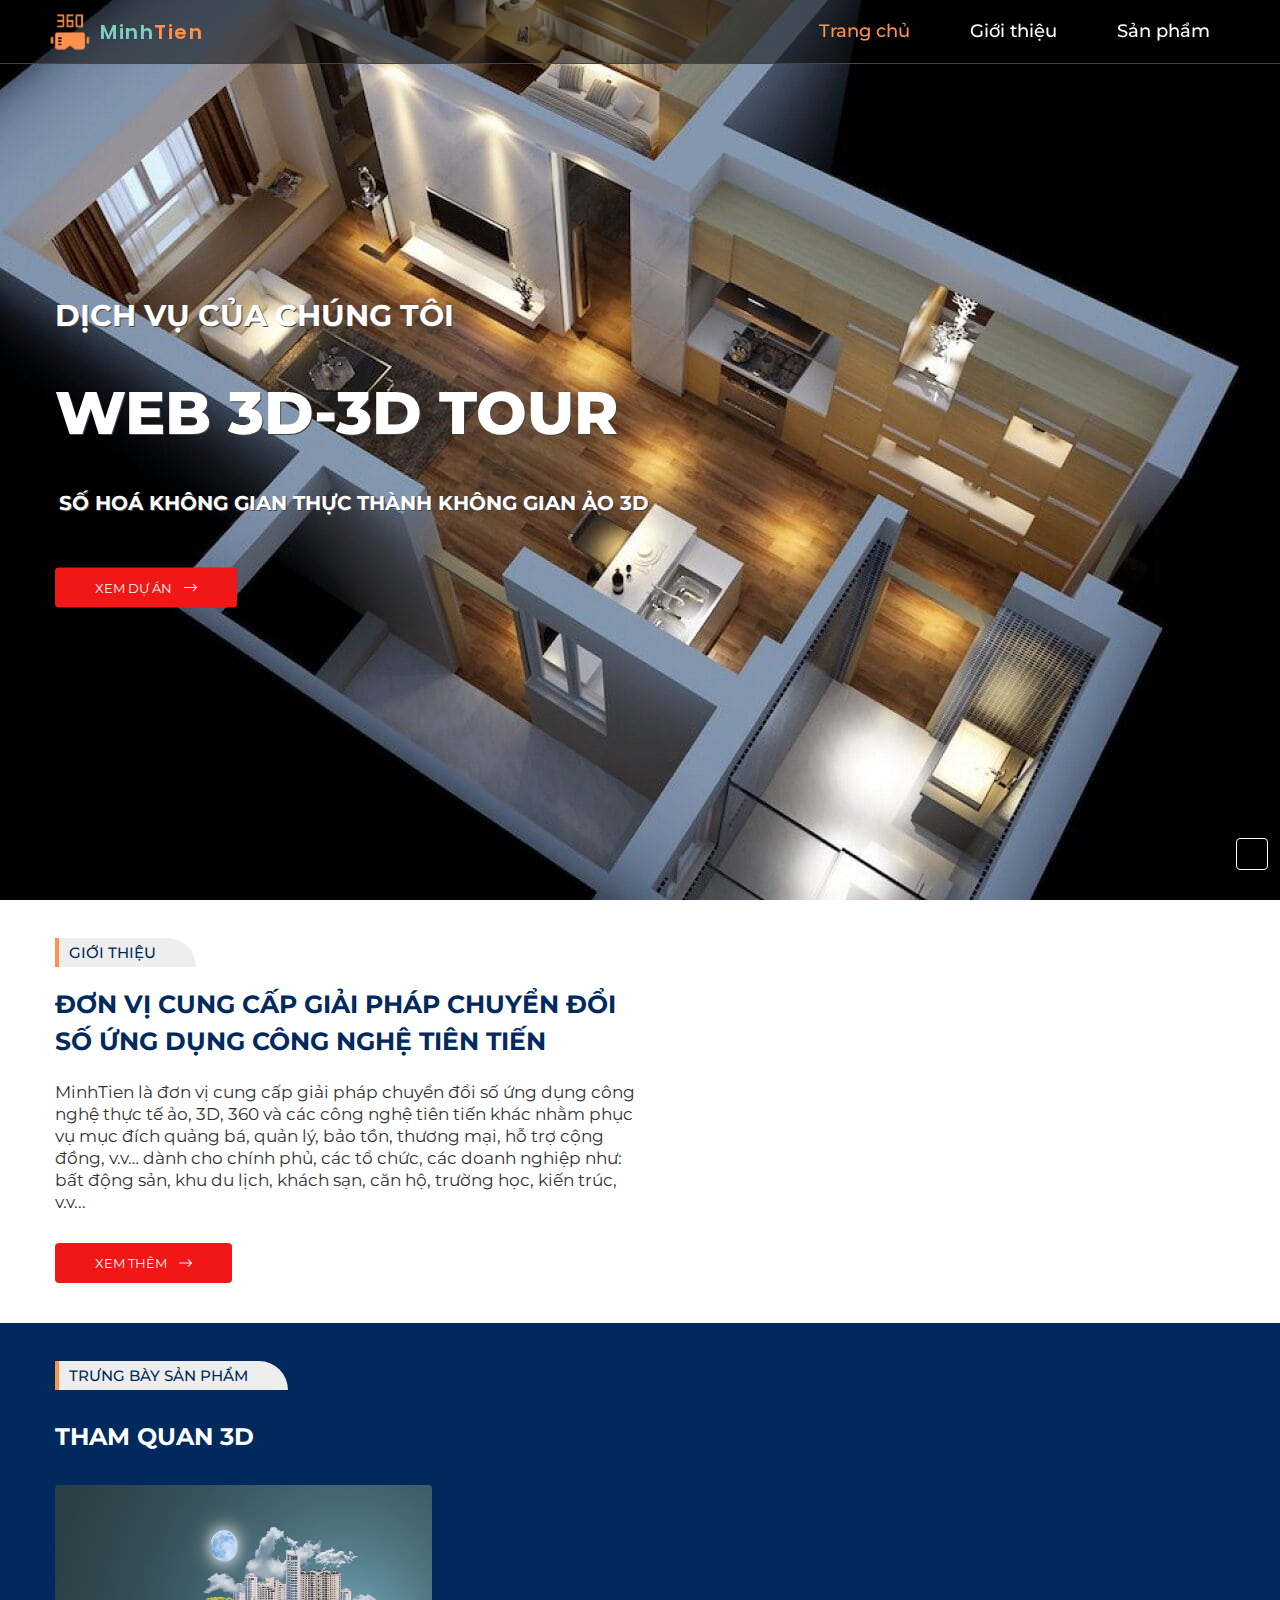
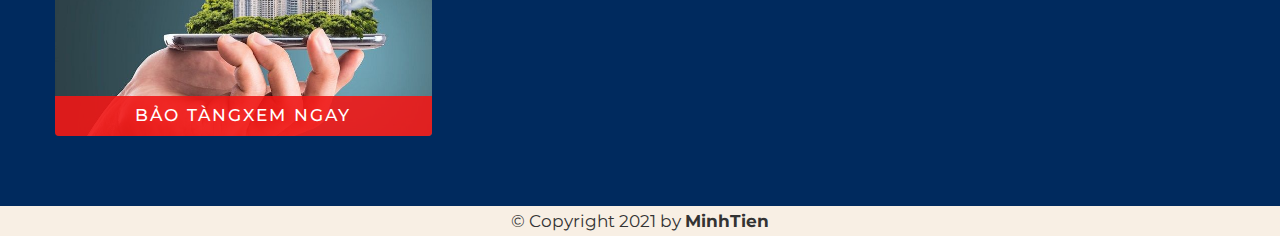
<file: index.html>
<!DOCTYPE html>
<html lang="vi">

<head>
    <meta charset="UTF-8">
    <meta http-equiv="X-UA-Compatible" content="IE=edge">
    <meta name="viewport" content="width=device-width, initial-scale=1.0">
    <title>Web 3d</title>
    <link rel="icon" href="./assets/img/logo.png">
    <link rel="stylesheet" href="https://cdnjs.cloudflare.com/ajax/libs/font-awesome/6.0.0-beta3/css/all.min.css"
        integrity="sha512-Fo3rlrZj/k7ujTnHg4CGR2D7kSs0v4LLanw2qksYuRlEzO+tcaEPQogQ0KaoGN26/zrn20ImR1DfuLWnOo7aBA=="
        crossorigin="anonymous" referrerpolicy="no-referrer" />
    <link rel="stylesheet" href="./assets/css/styles.css">

    <!-- Face -->
    <meta property="og:type" content="article" />
    <meta property="og:title" content="MinhTien - Số hoá không gian thực thành không gian ảo 3d" />
    <meta property="og:description"
        content="MinhTien là đơn vị cung cấp giải pháp chuyển đổi số ứng dụng công nghệ thực tế ảo, 3D, 360 và các công nghệ tiên tiến khác nhằm phục vụ mục đích quảng bá, quản lý, bảo tồn, thương mại, hỗ trợ cộng đồng, v.v… dành cho chính phủ, các tổ chức, các doanh nghiệp như: bất động sản, khu du lịch, khách sạn, căn hộ, trường học, kiến trúc, v.v..." />
    <meta property="og:image" content="./assets/img/gioithieu.jpg" />

    <meta name="description"
        content="MinhTien là đơn vị cung cấp các giải pháp chuyển đổi số: Web 360, Web 3D, Triển lãm thực tế ảo, Du lịch thực tế ảo, v.v. dành cho các doanh nghiệp, đơn vị trong đa dạng lĩnh vực như bất động sản, du lịch, sự kiện, trường học, nhà máy, v.v.">
    <meta name="keywords"
        content="cong nghe khong gian 3d,khong gian 3d thuc te ao,MinhTien,cong nghe thuc te ao,thuc te ao,media,flycam,thiết kế website,thực tế ảo">
</head>

<body>
    <div class="wrapper">
        <header id="header" class="header header__inner">
            <a href="index.html" class="logo">
                <img src="./assets/img/logo.png" alt="logo" class="logo__img">
                <p class="logo__text"><span class="logo__text--yellow">Minh</span><span
                        class="logo__text--red">Tien</span></p>
            </a>
            <nav class="header__menu">
                <ul class="header__menu-list">
                    <li class="header__menu-item">
                        <a href="#" class="header--active">Trang chủ</a>
                    </li>
                    <li class="header__menu-item">
                        <a href="#introduct">Giới thiệu</a>
                    </li>
                    <li class="header__menu-item">
                        <a href="#business">Sản phẩm</a>
                    </li>
                </ul>
            </nav>
        </header>
        <!-- <div class="contact-left">
            <div class="contact__social">
                <a href="https://www.facebook.com/trannhatminhgtnd">
                    <img src="./assets/img/contact/facebook.png" alt="facebook" class="contact__social-img">
                </a>
            </div>
            <a href="http://m.me/trannhatminhgtnd">
                <div class="contact__social">
                    <img src="./assets/img/contact/mess.png" alt="mess" class="contact__social-img">
                </div>
            </a>
        </div> -->
        <a href="#" class="move-header">
            <div class="move__top">
                <i class="fas fa-angle-double-up" class="move__top-icon"></i>
            </div>
        </a>
        <section class="slider">
            <img src="./assets/img/slider/2.jpg" alt="slider" class="slider__img">
            <div class="container">
                <div class="slider__title">
                    <h3>Dịch vụ của chúng tôi</h3>
                    <h2>Web 3d-3d tour</h2>
                    <h4>
                        <i class="fas fa-circle"></i>
                        Số hoá không gian thực thành không gian ảo 3d
                    </h4>
                    <a href="./demo/bảo_tàng_mỹ_thuật_Việt_Nam.html" class="button__hover--blue inline-block ">
                        <button class="btn btn--red uppercase center">
                            <p>Xem dự án</p>
                            <img src="./assets/img/icon/right.svg" alt="right_icon" class="right__icon">
                        </button>
                    </a>
                </div>
            </div>
        </section>
        <section id="introduct" class="introduct">
            <div class="container">
                <div class="introduct__item">
                    <div class="introduct__text">
                        <h5 class="introduct__info">Giới thiệu</h5>
                        <h3 class="introduct__title">Đơn vị cung cấp giải pháp chuyển đổi số ứng dụng công nghệ tiên
                            tiến</h3>
                        <p class="text">
                            MinhTien là đơn vị cung cấp giải pháp chuyển đổi số ứng dụng công nghệ thực tế ảo, 3D, 360
                            và
                            các công
                            nghệ tiên tiến khác nhằm phục vụ mục đích quảng bá, quản lý, bảo tồn, thương mại, hỗ trợ
                            cộng đồng,
                            v.v… dành cho chính phủ, các tổ chức, các doanh nghiệp như: bất động sản, khu du lịch, khách
                            sạn,
                            căn hộ, trường học, kiến trúc, v.v...
                        </p>
                    </div>
                    <iframe src="https://minha05112003a.github.io/hinh3d" frameborder="0"
                        class="introduct-iframe"></iframe>
                </div>
                <a href="#" class="button__hover--blue inline-block">
                    <button class="btn btn--red uppercase inline">
                        <p>Xem thêm</p>
                        <img src="./assets/img/icon/right.svg" alt="right_icon" class="right__icon">
                    </button>
                </a>
            </div>
        </section>
        <section id="business" class="business">
            <div class="container">
                <h5 class="introduct__info">Trưng bày sản phẩm</h5>
                <h3>Tham quan 3D</h3>
                <div class="business__container-img">
                    <div class="business__box-img">
                        <a href="./demo/bảo_tàng_mỹ_thuật_Việt_Nam.html" class="business__box-link">
                            <img src="./assets/img/content/bat_dong_san.jpg" alt="bat_dong_san" class="business__image">
                            <p class="business__image__title uppercase">
                                Bảo tàng
                                <span class="business__image__title-mb__tablet">
                                    <span>xem ngay</span>
                                    <i class="fas fa-long-arrow-alt-right"></i>
                                </span>
                            </p>
                            <a href="./demo/bảo_tàng_mỹ_thuật_Việt_Nam.html" class="business__text">
                                <h5 class="business__text-title uppercase">
                                    Bảo tàng
                                </h5>
                                <p class="business__text-desc">
                                    Bảo tàng Mỹ thuật Việt Nam là một trong những bảo tàng có vị trí quan trọng nhất
                                    trong việc lưu giữ kho tàng di sản văn hóa nghệ thuật của cộng đồng các dân tộc Việt
                                    Nam. Bảo tàng tọa lạc tại số 66 đường Nguyễn Thái Học, phường Điện Biên, quận Ba
                                    Đình, thành phố Hà Nội, nằm đối diện phía sau Văn Miếu - Quốc Tử Giám.
                                </p>
                                <span class="business__text-more">
                                    <p class="uppercase">Xem Thêm</p>
                                    <i class="fas fa-long-arrow-alt-right"></i>
                                </span>
                            </a>
                        </a>
                    </div>
                </div>
        </section>
        <footer id="footer" class="footer">
            <div class="container">
                <div class="footer__container">
                    <p class="text">
                        © Copyright 2021 by
                        <b>MinhTien</b>
                    </p>
                </div>
            </div>
        </footer>
        <!-- Messenger Plugin chat Code -->
        <div id="fb-root"></div>

        <!-- Your Plugin chat code -->
        <div id="fb-customer-chat" class="fb-customerchat">
        </div>

        <script>
            var chatbox = document.getElementById('fb-customer-chat');
            chatbox.setAttribute("page_id", "108196678434353");
            chatbox.setAttribute("attribution", "biz_inbox");
        </script>

        <!-- Your SDK code -->
        <script>
            window.fbAsyncInit = function () {
                FB.init({
                    xfbml: true,
                    version: 'v12.0'
                });
            };

            (function (d, s, id) {
                var js, fjs = d.getElementsByTagName(s)[0];
                if (d.getElementById(id)) return;
                js = d.createElement(s); js.id = id;
                js.src = 'https://connect.facebook.net/vi_VN/sdk/xfbml.customerchat.js';
                fjs.parentNode.insertBefore(js, fjs);
            }(document, 'script', 'facebook-jssdk'));
        </script>
    </div>
</body>

</html>
</file>
<file: assets/css/styles.css>
@import url("https://fonts.googleapis.com/css2?family=Montserrat:wght@300;400;500;600;700;800&display=swap");
@import url("https://fonts.googleapis.com/css2?family=Poppins:wght@300;400;500;600;700&display=swap");
html,
body,
div,
span,
applet,
object,
iframe,
h1,
h2,
h3,
h4,
h5,
h6,
p,
blockquote,
pre,
a,
abbr,
acronym,
address,
big,
cite,
code,
del,
dfn,
em,
font,
img,
ins,
kbd,
q,
s,
samp,
small,
strike,
strong,
sub,
sup,
tt,
var,
b,
u,
i,
center,
dl,
dt,
dd,
ol,
ul,
li,
fieldset,
form,
label,
legend,
table,
caption,
tbody,
tfoot,
thead,
tr,
th,
td {
  margin: 0;
  padding: 0;
  border: 0;
  outline: 0;
  font-size: 100%;
  vertical-align: baseline;
  background: transparent;
}

body {
  line-height: 1;
  color: #555;
}

ol,
ul {
  list-style: none;
}

blockquote,
q {
  quotes: none;
}

blockquote:before,
blockquote:after,
q:before,
q:after {
  content: "";
  content: none;
}

:focus {
  outline: 0;
}

ins {
  text-decoration: none;
}

del {
  text-decoration: line-through;
}

table {
  border-collapse: collapse;
  border-spacing: 0;
}

a {
  text-decoration: none;
}

.clearfix:after {
  content: ".";
  display: block;
  clear: both;
  visibility: hidden;
  line-height: 0;
  height: 0;
}

.clearfix {
  clear: both;
  display: block;
}

html[xmlns] .clearfix {
  display: block;
}

* html .clearfix {
  height: 1%;
}

* {
  -webkit-box-sizing: border-box;
  -moz-box-sizing: border-box;
  box-sizing: border-box;
}

/*Add your css into here*/
.fl_left {
  float: left;
}

.fl_right {
  float: right;
}

html {
  font-size: 62.5%;
  scroll-behavior: smooth;
}

*,
*:after,
*:before {
  padding: 0;
  margin: 0;
  box-sizing: border-box;
  -webkit-box-sizing: border-box;
}

img {
  display: block;
  max-width: 100%;
  height: 100%;
  object-fit: cover;
  object-position: center center;
  background-repeat: no-repeat;
}

a {
  text-decoration: none;
  color: #fff;
}

input,
button {
  outline: none;
  font-family: "Montserrat", sans-serif;
  border: 0;
  cursor: pointer;
}

body {
  font-size: 1.7rem;
  font-family: "Montserrat", sans-serif;
  line-height: 1.5;
  overflow-x: hidden;
}

h1,
h2,
h3,
h4,
h5,
h6 {
  text-transform: uppercase;
  color: #fff;
}

.inline {
  display: flex;
  align-items: center;
  justify-content: center;
  flex-wrap: nowrap;
}

.warpper {
  max-width: 1440px;
  margin: 0 auto;
}

.container {
  margin: 0 auto;
  max-width: 1210px;
  padding: 0 2rem;
}

.inline-block {
  display: inline-block;
}

.btn {
  padding: 1.2rem 4rem;
  color: #fff;
  border-radius: 0.4rem;
  transition: all 0.25s;
  display: flex;
  align-items: center;
  justify-content: center;
  flex-wrap: nowrap;
}

.btn--red {
  background-color: #f01716;
}

.button__hover--blue:hover button {
  background-color: #0755b5;
}

.uppercase {
  text-transform: uppercase;
}

.right__icon {
  margin-left: 1.2rem;
}

.logo {
  display: flex;
  align-items: center;
  justify-content: center;
  flex-wrap: nowrap;
}
.logo__img {
  width: 6rem;
}
.logo__text {
  font-family: "Poppins", sans-serif;
  font-weight: 600;
  letter-spacing: 1.5px;
  font-size: 2rem;
}
.logo__text--yellow {
  color: #7cd1b8;
}
.logo__text--red {
  color: #ff914d;
}

.text {
  line-height: 1.3;
  color: #333;
  margin-bottom: 3rem;
}

.header {
  height: 6.4rem;
  background: rgba(0, 0, 0, 0.5);
  position: fixed;
  top: 0;
  left: 0;
  right: 0;
  z-index: 10;
  border-bottom: 1px solid #444;
}
.header__inner {
  display: flex;
  align-items: center;
  justify-content: space-between;
  flex-wrap: nowrap;
  padding: 0 4rem;
}
.header__menu-list {
  display: flex;
  align-items: center;
  justify-content: center;
  flex-wrap: nowrap;
}
.header__menu a {
  display: inline-block;
  height: 6.5rem;
  padding: 0 3rem;
}
.header__menu-item {
  font-size: 1.8rem;
  font-weight: 500;
  line-height: 6.4rem;
  transition: color 0.25s;
}
.header__menu-item .header--active, .header__menu-item:hover a {
  color: #ff914d;
  border-bottom: 1px solid #444;
}

@media only screen and (max-width: 739px) {
  .logo {
    margin: 0 auto;
  }
  .logo__img {
    width: 4rem;
  }
  .logo__text {
    font-weight: 600;
    letter-spacing: 1.5px;
    font-size: 1.8rem;
  }

  .header {
    height: 4.2rem;
  }
  .header__menu {
    display: none;
  }
}
.contact-left {
  position: fixed;
  left: 10px;
  bottom: 4px;
  z-index: 10;
}
.contact-left a:hover .contact__social-img {
  transform: scale(0.85);
}
.contact__social {
  padding: 10px;
}
.contact__social-img {
  width: 4.5rem;
  transition: all 0.2s;
}

.slider__img {
  position: relative;
  width: 100vw;
  height: 100vh;
  background-repeat: no-repeat;
}
.slider__title {
  position: absolute;
  z-index: 9;
  left: auto;
  transform: translateY(-50%);
  top: 50%;
  text-shadow: 1px 1px #444;
}
.slider__title h2 {
  padding: 3rem 0;
  font-weight: 800;
  font-size: 6rem;
}
.slider__title h3 {
  font-size: 3rem;
}
.slider__title h4 {
  font-size: 2rem;
  margin-bottom: 5rem;
}
.slider__title h4 i {
  font-size: 0.7rem;
  transform: translateY(-50%);
  top: 50%;
  margin-right: 0.4rem;
}

@media only screen and (max-width: 739px) {
  .slider__img {
    background-position: 40%;
  }
  .slider__title h2 {
    padding: 1.4rem 0;
    font-weight: 600;
    font-size: 5rem;
    line-height: 1.2;
  }
  .slider__title h3 {
    font-size: 1.8rem;
  }
  .slider__title h4 {
    font-size: 1.6rem;
    margin-bottom: 3rem;
  }
  .slider__title h4 i {
    font-size: 0.7rem;
    transform: translateY(-50%);
    top: 50%;
    margin-right: 0.4rem;
  }
}
@media only screen and (min-width: 740px) and (max-width: 1023px) {
  .slider__title {
    transform: translateY(-90%);
  }
  .slider__img {
    background-position: top;
    width: 100vw;
    height: 70vh;
  }
}
.move-header {
  position: fixed;
  right: 12px;
  bottom: 30px;
  z-index: 9;
}
.move-header:hover {
  background-color: #ff2c3a;
}
.move__top i {
  font-size: 3rem;
  color: white;
  padding: 15px;
  background-color: rgba(0, 0, 0, 0.4);
  border-radius: 4px;
  display: block;
  border: 1px solid #fefefe;
}

.introduct {
  margin-bottom: 4rem;
  margin-top: 4rem;
  display: block;
}
.introduct__item {
  display: flex;
  flex-wrap: nowrap;
}
.introduct__text, .introduct__image {
  width: 50%;
}
.introduct__info {
  color: #002a5e;
  font-weight: 500;
  font-size: 1.5rem;
  display: inline;
  background: #eee;
  border-start-end-radius: 10rem;
  padding: 0.5rem 4rem 0.5rem 1rem;
  border-left: 0.4rem solid #ff914d;
}
.introduct__title {
  color: #002a5e;
  padding: 2rem 0;
  font-size: 2.5rem;
}
.introduct__image {
  padding-left: 10rem;
}

@media only screen and (max-width: 739px) {
  .introduct {
    margin-bottom: 4rem;
  }
  .introduct__item {
    display: flex;
    flex-direction: column;
  }
  .introduct__text, .introduct__image {
    width: 100%;
  }
  .introduct__text {
    font-size: 1.4rem;
    font-weight: 400;
  }
  .introduct__info {
    font-weight: 500;
    font-size: 1.2rem;
  }
  .introduct__title {
    color: #002a5e;
    padding: 2rem 0;
    font-size: 1.6rem;
  }
  .introduct-iframe {
    margin-bottom: 2.4rem;
    margin: 0 auto;
    width: 100%;
  }
}
@media only screen and (min-width: 740px) and (max-width: 1023px) {
  .introduct {
    margin-bottom: 4rem;
  }
  .introduct__item {
    display: flex;
    flex-direction: column;
  }
  .introduct__text, .introduct__image {
    width: 100%;
  }
  .introduct__text {
    font-size: 1.8rem;
    font-weight: 400;
  }
  .introduct__info {
    font-weight: 500;
    font-size: 1.8rem;
  }
  .introduct__title {
    font-size: 2rem;
  }
  .introduct-iframe {
    height: 50rem;
    width: 50rem;
    margin: 0 auto;
    margin-bottom: 2.4rem;
  }
}
@media only screen and (min-width: 1024px) {
  .introduct__item {
    flex: 1;
  }
  .introduct-iframe {
    flex: 1;
    width: 100%;
    height: auto;
  }
}
.business {
  background-color: #002a5e;
  padding-top: 4rem;
  padding-bottom: 7rem;
}
.business h3 {
  padding: 3rem 0;
  font-size: 2.4rem;
}
.business__container-img {
  display: grid;
  grid-template-columns: 1fr 1fr 1fr;
  grid-gap: 2rem 2rem;
}
.business__box-img {
  position: relative;
  overflow: hidden;
}
.business__box-img:hover .business__text {
  transform: translateY(0);
  opacity: 1;
}
.business__box-img:hover .business__image__title {
  transform: translateY(100%);
}
.business__image {
  border-radius: 0.4rem;
}
.business__image__title {
  text-align: center;
  position: absolute;
  min-height: 4rem;
  padding: 0 1rem;
  left: 0;
  right: 0;
  bottom: 0;
  color: white;
  display: flex;
  align-items: center;
  justify-content: center;
  flex-wrap: nowrap;
  font-weight: 500;
  font-size: 1.7rem;
  letter-spacing: 0.2rem;
  background-color: rgba(240, 23, 22, 0.9);
  border-bottom-left-radius: 0.4rem;
  border-bottom-right-radius: 0.4rem;
  -webkit-transition: all 0.15s ease-in-out;
  -moz-transition: all 0.15s ease-in-out;
  -o-transition: all 0.15s ease-in-out;
  -ms-transition: all 0.15s ease-in-out;
  transition: all 0.15s ease-in-out;
}
.business__text {
  position: absolute;
  top: 0;
  left: 0;
  bottom: 0;
  right: 0;
  background-color: rgba(7, 85, 181, 0.9);
  padding: 2rem;
  border-radius: 0.4rem;
  text-align: justify;
  cursor: pointer;
  position: absolute;
  opacity: 0;
  transform: translateY(100%);
  -webkit-transition: all 0.25s ease-in-out;
  -moz-transition: all 0.25s ease-in-out;
  -o-transition: all 0.25s ease-in-out;
  -ms-transition: all 0.25s ease-in-out;
  transition: all 0.25s ease-in-out;
}
.business__text-title {
  font-weight: 600;
  color: #ff914d;
  margin-bottom: 0.8rem;
}
.business__text-desc {
  font-size: 1.4rem;
}
.business__text-more {
  padding: 2rem;
  position: absolute;
  display: flex;
  align-items: center;
  right: 0;
  bottom: 0;
  font-size: 1.7rem;
  color: #ff914d;
  font-weight: 600;
}
.business__text-more img {
  object-fit: none;
  mix-blend-mode: hue;
}
.business__text-more i {
  margin-left: 0.8rem;
}

@media only screen and (max-width: 739px) {
  .business__container-img {
    display: grid;
    grid-template-columns: 1fr 1fr;
    grid-gap: 2rem 2rem;
  }
  .business__image__title {
    font-size: 0.8rem;
  }
  .business__text {
    display: none;
  }
}
@media only screen and (min-width: 740px) and (max-width: 1023px) {
  .business__image__title {
    font-size: 1.2rem;
  }
  .business__text {
    display: none;
  }
}
.footer {
  background-color: #f8efe4;
  height: 3rem;
}
.footer__container {
  display: flex;
  justify-content: center;
  align-items: center;
}
.footer .text {
  margin: 0;
  line-height: 3rem;
}

/*# sourceMappingURL=styles.css.map */
</file>
